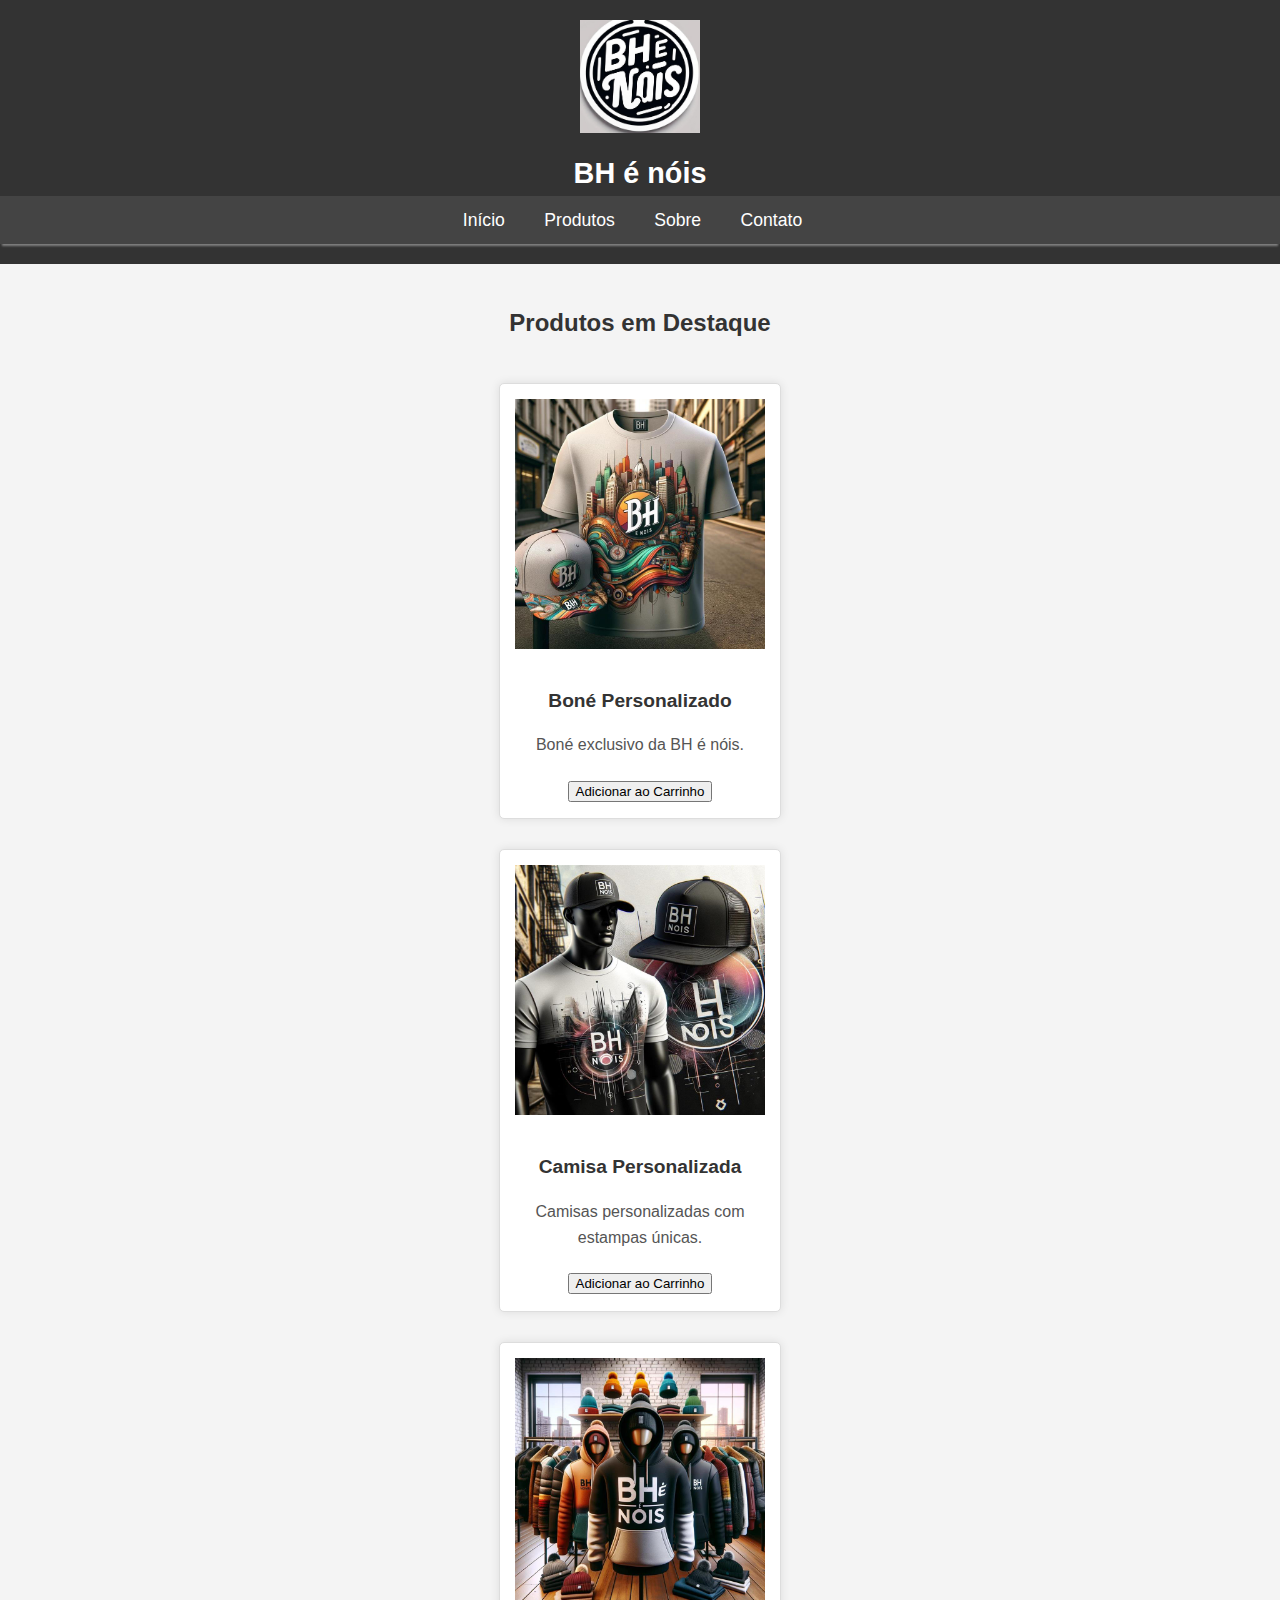
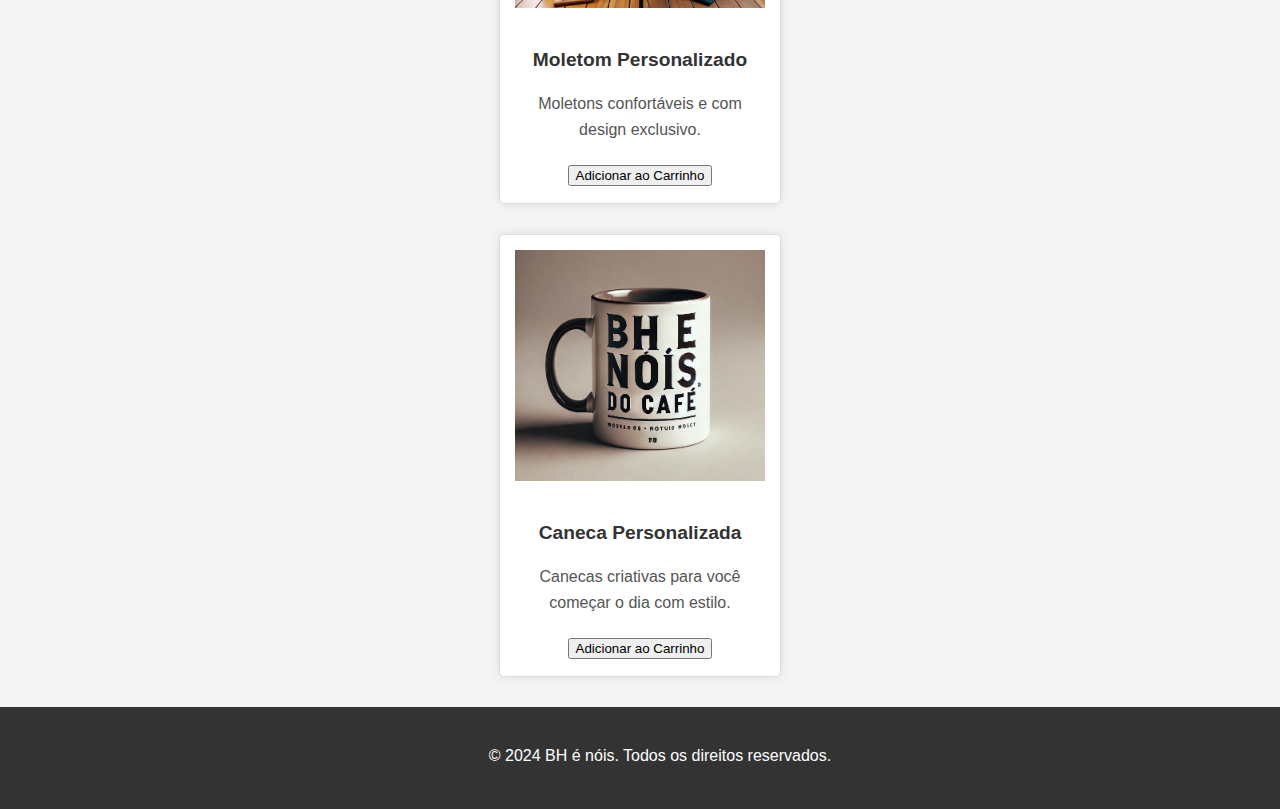
<file: index.html>
<!DOCTYPE html>
<html lang="pt-BR">
<head>
    <meta charset="UTF-8">
    <meta name="viewport" content="width=device-width, initial-scale=1.0">
    <title>BH é nóis - Produtos Personalizados</title>
    <link rel="stylesheet" href="css/styles.css">
</head>
<body>
    <header>
        <img src="img/logo.jpg" alt="BH é nóis logo">
        <h1>BH é nóis</h1>
        <nav>
            <ul>
                <li><a href="#">Início</a></li>
                <li><a href="#">Produtos</a></li>
                <li><a href="pages/sobre.html">Sobre</a></li>
                <li><a href="pages/contato.html">Contato</a></li>
            </ul>
        </nav>
    </header>
    
    <section id="produtos">
        <h2>Produtos em Destaque</h2>
 
        <!-- Bonés -->
        <div class="produto">
            <img src="img/bone1.jpg" alt="Boné personalizado">
            <h3>Boné Personalizado</h3>
                <p>Boné exclusivo da BH é nóis.</p>
                <button class="btn-comprar " onclick="adicionarAoCarrinho('Boné Personalizado')">Adicionar ao Carrinho</button>
        </div>
 
        <!-- Camisas -->
        <div class="produto">
            <img src="img/camisa1.jpg" alt="Camisa personaliza">
            <h3>Camisa Personalizada</h3>
                <p>Camisas personalizadas com estampas únicas.</p>
                <button class="btn-comprar " onclick="adicionarAoCarrinho('Camisa personaliza')">Adicionar ao Carrinho</button>        

        </div>
 
        <!-- Moletons -->
        <div class="produto">
            <img src="img/moleton1.jpg" alt="Moletom">
            <h3>Moletom Personalizado</h3>
            <p>Moletons confortáveis e com design exclusivo.</p>
            <button class="btn-comprar " onclick="adicionarAoCarrinho('Moletom')">Adicionar ao Carrinho</button>

        </div>
 
        <!-- Canecas -->
        <div class="produto">
            <img src="img/caneca1.png" alt="Canecas">
            <h3>Caneca Personalizada</h3>
            <p>Canecas criativas para você começar o dia com estilo.</p>
            <button class="btn-comprar " onclick="adicionarAoCarrinho('Canecas')">Adicionar ao Carrinho</button>

        </div>
        
    </section>
    
    <footer>
        <p>&copy; 2024 BH é nóis. Todos os direitos reservados.</p>
    </footer>
</body>
</html>
</file>
<file: css/styles.css>
/* Estilos básicos para a página */
body {
    font-family: Arial, sans-serif;
    font-size: 16px;
    line-height: 1.6;
    margin: 0;
    padding: 0;
    background-color: #f4f4f4;
    color: #333;
}
 
/* Cabeçalho com logo centralizada e menor */
header {
    background-color: #333;
    color: #fff;
    padding: 20px 0;
    text-align: center;
}
 
header img {
    width: 120px; /* Ajuste do tamanho da logomarca */
    height: auto;
    margin-bottom: 10px;
}
 
header h1 {
    margin: 0;
    font-size: 1.8rem; /* Ajuste do tamanho do título */
}
 
nav ul {
    padding: 0;
    list-style: none;
    text-align: center;
    background: #444;
    margin: 0;
}
 
nav ul li {
    display: inline;
    margin-right: 15px;
}
 
nav ul li a {
    color: #fff;
    text-decoration: none;
    font-size: 1.1rem; /* Tamanho do texto dos links */
    padding: 10px;
}
 
nav ul li a:hover {
    background-color: #555;
}
 
/* Tornar o menu de navegação sticky (fixo) */
nav {
    position: sticky;
    top: 0;
    z-index: 1000;
    background-color: #444;
    padding: 10px 0;
    box-shadow: 0px 4px 2px -2px gray;
}
 
/* Estilos das seções */
#produtos {
    display: flex;
    flex-wrap: wrap;
    justify-content: center;
    gap: 20px;
    padding: 20px;
}
 
.produto {
    background: #fff;
    border: 1px solid #ddd;
    margin-bottom: 10px;
    padding: 15px;
    border-radius: 5px;
    text-align: center;
    max-width: 250px;
    flex: 1 1 250px; 
    box-shadow: 0 0 10px rgba(0, 0, 0, 0.1);
}
 
.produto img {
    max-width: 100%;
    height: auto;
    margin-bottom: 10px;
}
 
.produto h3 {
    font-size: 1.2rem;
    margin-bottom: 10px;
}
 
.produto p {
    font-size: 1rem;
    color: #555;
}
 
/* Centralizar o formulário */
section {
    display: flex;
    justify-content: center;
    align-items: center;
    flex-direction: column;
    min-height: 70vh;
}
 
form {
    background-color: #f9f9f9;
    padding: 20px;
    border-radius: 8px;
    box-shadow: 0 0 10px rgba(0, 0, 0, 0.1);
    width: 100%;
    max-width: 500px; /* Define a largura máxima para o formulário */
}
 
form input,
form textarea {
    width: 100%;
    padding: 10px;
    margin-bottom: 15px;
    border: 1px solid #ccc;
    border-radius: 5px;
    font-size: 1rem;
}
 
form button {
    width: 100%;
    padding: 10px;
    background-color: #333;
    color: #fff;
    border: none;
    border-radius: 5px;
    font-size: 1.1rem;
    cursor: pointer;
}
 
form button:hover {
    background-color: #555;
}
 
h2 {
    text-align: center;
    margin-bottom: 20px;
}
 
p {
    text-align: center;
    margin-bottom: 20px;
}
 
/* Rodapé */
footer {
    background-color: #333;
    color: #fff;
    text-align: center;
    padding: 20px;
    position: relative;
    bottom: 0;
    width: 100%;
}
 
/* Estilos responsivos para telas menores */
@media (max-width: 768px) {
    header h1 {
        font-size: 1.5rem;
    }
 
    nav ul li a {
        font-size: 1rem;
    }
 
    .produto {
        max-width: 100%;
    }
 
    #produtos {
        flex-direction: column;
        align-items: center;
    }
}
 
@media (max-width: 480px) {
    header img {
        width: 100px; /* Ajuste para telas menores */
    }
 
    header h1 {
        font-size: 1.2rem;
    }
 
    nav ul li {
        display: block;
        margin-bottom: 10px;
    }
 
    nav ul li a {
        display: block;
        padding: 10px 0;
    }
}
</file>
